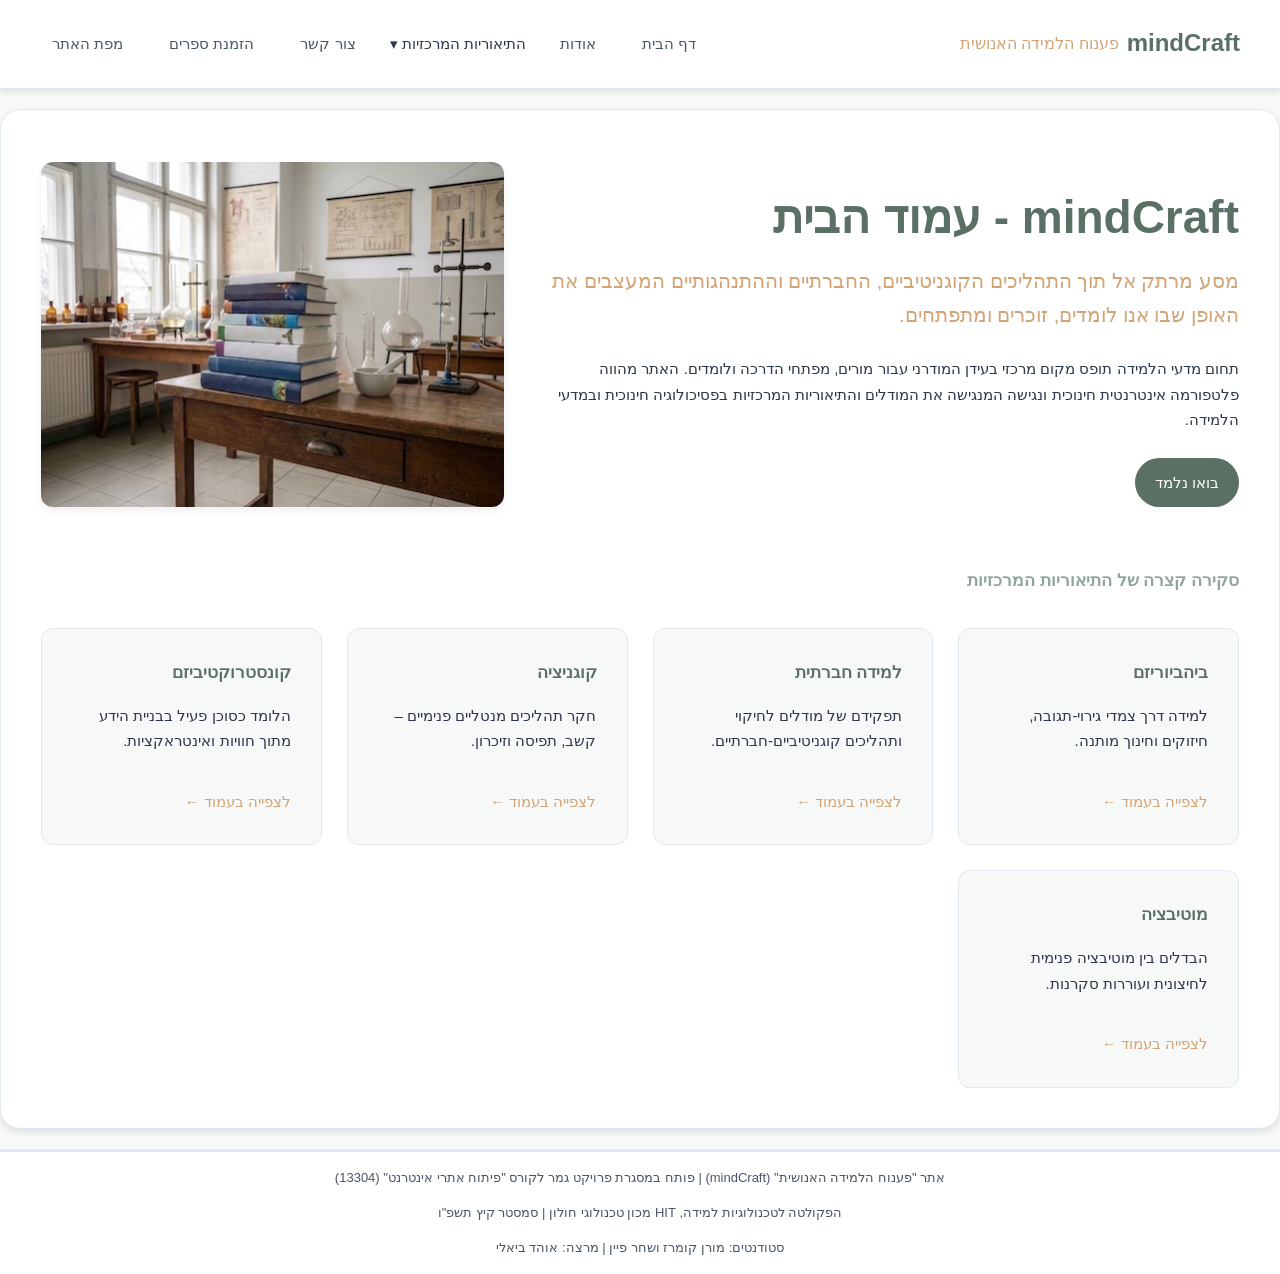
<file: index.html>
﻿<!doctype html>
<html lang="">
<head>
    <meta charset="utf-8" />
    <title> mindCraft  - דף הבית</title>
    <link rel="icon" type="image/jpeg" href="logo.jpeg">
    <meta name="description" content="אתר המנגיש תיאוריות פסיכולוגיות בדגש על תהליכי למידה" />
    <meta name="keywords" content="פסיכולוגיה, למידה, הפסיכולוגיה של הלמידה" />
    <meta name="author" content="מורן קומרז ושחר פיין" />
    <meta name="viewport" content="width=device-width, initial-scale=1.0, user-scalable=yes">
    <!-- CSS -->
    <!--<link href="styles/reset.css" rel="stylesheet" />-->
    <link href="myStyle.css" rel="stylesheet" />

    <!-- Scripts -->
    <script src="JavaScript.js" type="text/javascript">  </script>
</head>

<body>
<header>
    <div class="nav-container">
        <a href="index.html" class="logo">mindCraft <span>פענוח הלמידה האנושית</span></a>
        <nav>
            <ul>
                <li><a href="index.html">דף הבית</a></li>
                <li><a href="about.html">אודות</a></li>
                <li class="dropdown">
                    התיאוריות המרכזיות ▾
                    <div class="dropdown-content">
                        <a href="behaviorism.html">ביהביוריזם</a>
                        <a href="social_learning.html">למידה חברתית</a>
                        <a href="cognition.html">קוגניציה</a>
                        <a href="constructivism.html">קונסטרוקטיביזם</a>
                        <a href="motivation.html">מוטיבציה</a>
                    </div>
                </li>
                <li><a href="contactUs.html">צור קשר</a></li>
                <li><a href="reservation.html">הזמנת ספרים</a></li>
                <li><a href="siteMap.html">מפת האתר</a></li>
            </ul>
        </nav>
    </div>
</header>

    <section>
    
        <div class="hero">
            <div class="hero-content">
                <h1 id="title">mindCraft - עמוד הבית</h1>
                <h2>מסע מרתק אל תוך התהליכים הקוגניטיביים, החברתיים וההתנהגותיים המעצבים את האופן שבו אנו לומדים, זוכרים ומתפתחים.</h2>
                <p>תחום מדעי הלמידה תופס מקום מרכזי בעידן המודרני עבור מורים, מפתחי הדרכה ולומדים. האתר מהווה פלטפורמה אינטרנטית חינוכית ונגישה המנגישה את המודלים והתיאוריות המרכזיות בפסיכולוגיה חינוכית ובמדעי הלמידה.</p>
                <a href="behaviorism.html" class="btn">בואו נלמד</a>
            </div>
            <div class="hero-image">
                <img src="index.jpeg"  alt="סביבת למידה אקדמית ואווירה שקטה" title="סביבת למידה אקדמית ואווירה שקטה">
            </div>
        </div>

        <div>
            <h3>סקירה קצרה של התיאוריות המרכזיות</h3>
            <div class="cards-grid">
                <div class="card">
                    <div>
                        <h3>ביהביוריזם</h3>
                        <p>למידה דרך צמדי גירוי-תגובה, חיזוקים וחינוך מותנה.</p>
                    </div>
                    <a href="behaviorism.html">לצפייה בעמוד ←</a>
                </div>
                <div class="card">
                    <div>
                        <h3>למידה חברתית</h3>
                        <p>תפקידם של מודלים לחיקוי ותהליכים קוגניטיביים-חברתיים.</p>
                    </div>
                    <a href="social_learning.html">לצפייה בעמוד ←</a>
                </div>
                <div class="card">
                    <div>
                        <h3>קוגניציה</h3>
                        <p>חקר תהליכים מנטליים פנימיים – קשב, תפיסה וזיכרון.</p>
                    </div>
                    <a href="cognition.html">לצפייה בעמוד ←</a>
                </div>
                <div class="card">
                    <div>
                        <h3>קונסטרוקטיביזם</h3>
                        <p>הלומד כסוכן פעיל בבניית הידע מתוך חוויות ואינטראקציות.</p>
                    </div>
                    <a href="constructivism.html">לצפייה בעמוד ←</a>
                </div>
                <div class="card">
                    <div>
                        <h3>מוטיבציה</h3>
                        <p>הבדלים בין מוטיבציה פנימית לחיצונית ועוררות סקרנות.</p>
                    </div>
                    <a href="motivation.html">לצפייה בעמוד ←</a>
                </div>
            </div>
        </div>
    </section>

<footer>
    <p>אתר "פענוח הלמידה האנושית" (mindCraft) | פותח במסגרת פרויקט גמר לקורס "פיתוח אתרי אינטרנט" (13304)</p>
    <p>הפקולטה לטכנולוגיות למידה, HIT מכון טכנולוגי חולון | סמסטר קיץ תשפ"ו</p>
    <p>סטודנטים: מורן קומרז ושחר פיין | מרצה: אוהד ביאלי</p>
</footer>
</body>
</html>
</file>
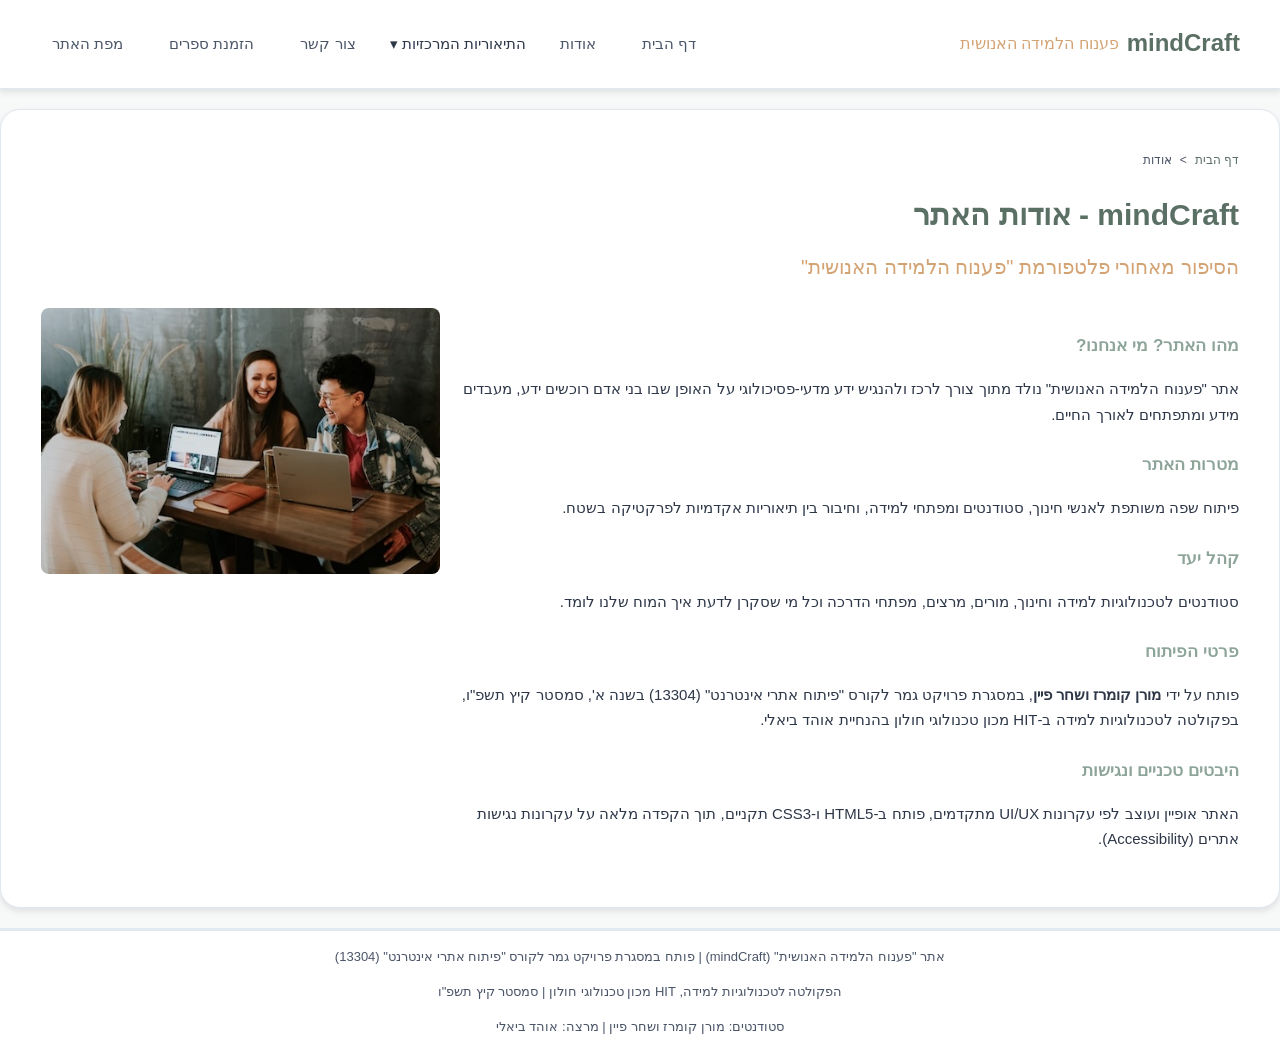
<file: about.html>
﻿<!doctype html>
<html lang="">
<head>
    <meta charset="utf-8" />
    <title>אודות - mindCraft</title>
    <link rel="icon" type="image/jpeg" href="logo.jpeg">
    <meta name="description" content="מאחורי הקלעים של אתר mindCruft" />
    <meta name="keywords" content="אודות, המחברים,מטרות האתר, קהל יעד " />
    <meta name="author" content="מורן קומרז ושחר פיין" />
    <meta name="viewport" content="width=device-width, initial-scale=1.0, user-scalable=yes">
    <!-- CSS -->
    <!--<link href="styles/reset.css" rel="stylesheet" />-->
    <link href="myStyle.css" rel="stylesheet" />

    <!-- Scripts -->
    <script src="JavaScript.js" type="text/javascript">  </script>
</head>

<body>
<header>
    <div class="nav-container">
        <a href="index.html" class="logo">mindCraft <span>פענוח הלמידה האנושית</span></a>
        <nav>
            <ul>
                <li><a href="index.html">דף הבית</a></li>
                <li><a href="about.html">אודות</a></li>
                <li class="dropdown">
                    התיאוריות המרכזיות ▾
                    <div class="dropdown-content">
                        <a href="behaviorism.html">ביהביוריזם</a>
                        <a href="social_learning.html">למידה חברתית</a>
                        <a href="cognition.html">קוגניציה</a>
                        <a href="constructivism.html">קונסטרוקטיביזם</a>
                        <a href="motivation.html">מוטיבציה</a>
                    </div>
                </li>
                <li><a href="contactUs.html">צור קשר</a></li>
                <li><a href="reservation.html">הזמנת ספרים</a></li>
                <li><a href="siteMap.html">מפת האתר</a></li>
            </ul>
        </nav>
    </div>
</header>


        <section>
            <div class="breadcrumbs">
                <a href="index.html">דף הבית</a> &gt; <span>אודות</span>
            </div>
            <h1>mindCraft - אודות האתר</h1>
            <h2>הסיפור מאחורי פלטפורמת "פענוח הלמידה האנושית"</h2>

            <div class="content">
                <div>
                    <h3>מהו האתר? מי אנחנו?</h3>
                    <p>אתר "פענוח הלמידה האנושית" נולד מתוך צורך לרכז ולהנגיש ידע מדעי-פסיכולוגי על האופן שבו בני אדם רוכשים ידע, מעבדים מידע ומתפתחים לאורך החיים.</p>

                    <h3>מטרות האתר</h3>
                    <p>פיתוח שפה משותפת לאנשי חינוך, סטודנטים ומפתחי למידה, וחיבור בין תיאוריות אקדמיות לפרקטיקה בשטח.</p>

                    <h3>קהל יעד</h3>
                    <p>סטודנטים לטכנולוגיות למידה וחינוך, מורים, מרצים, מפתחי הדרכה וכל מי שסקרן לדעת איך המוח שלנו לומד.</p>

                    <h3>פרטי הפיתוח</h3>
                    <p>פותח על ידי <strong>מורן קומרז ושחר פיין</strong>, במסגרת פרויקט גמר לקורס "פיתוח אתרי אינטרנט" (13304) בשנה א', סמסטר קיץ תשפ"ו, בפקולטה לטכנולוגיות למידה ב-HIT מכון טכנולוגי חולון בהנחיית אוהד ביאלי.</p>

                    <h3>היבטים טכניים ונגישות</h3>
                    <p>האתר אופיין ועוצב לפי עקרונות UI/UX מתקדמים, פותח ב-HTML5 ו-CSS3 תקניים, תוך הקפדה מלאה על עקרונות נגישות אתרים (Accessibility).</p>
                </div>
                <div>
                    <img src="conectUs.jpeg" alt="שלושה אנשים יושבים עם מחשבים ומדברים" title="שלושה אנשים יושבים עם מחשבים ומדברים">
                </div>
            </div>
        </section>

        <footer>
            <p>אתר "פענוח הלמידה האנושית" (mindCraft) | פותח במסגרת פרויקט גמר לקורס "פיתוח אתרי אינטרנט" (13304)</p>
            <p>הפקולטה לטכנולוגיות למידה, HIT מכון טכנולוגי חולון | סמסטר קיץ תשפ"ו</p>
            <p>סטודנטים: מורן קומרז ושחר פיין | מרצה: אוהד ביאלי</p>
        </footer>
</body>
</html>
</file>
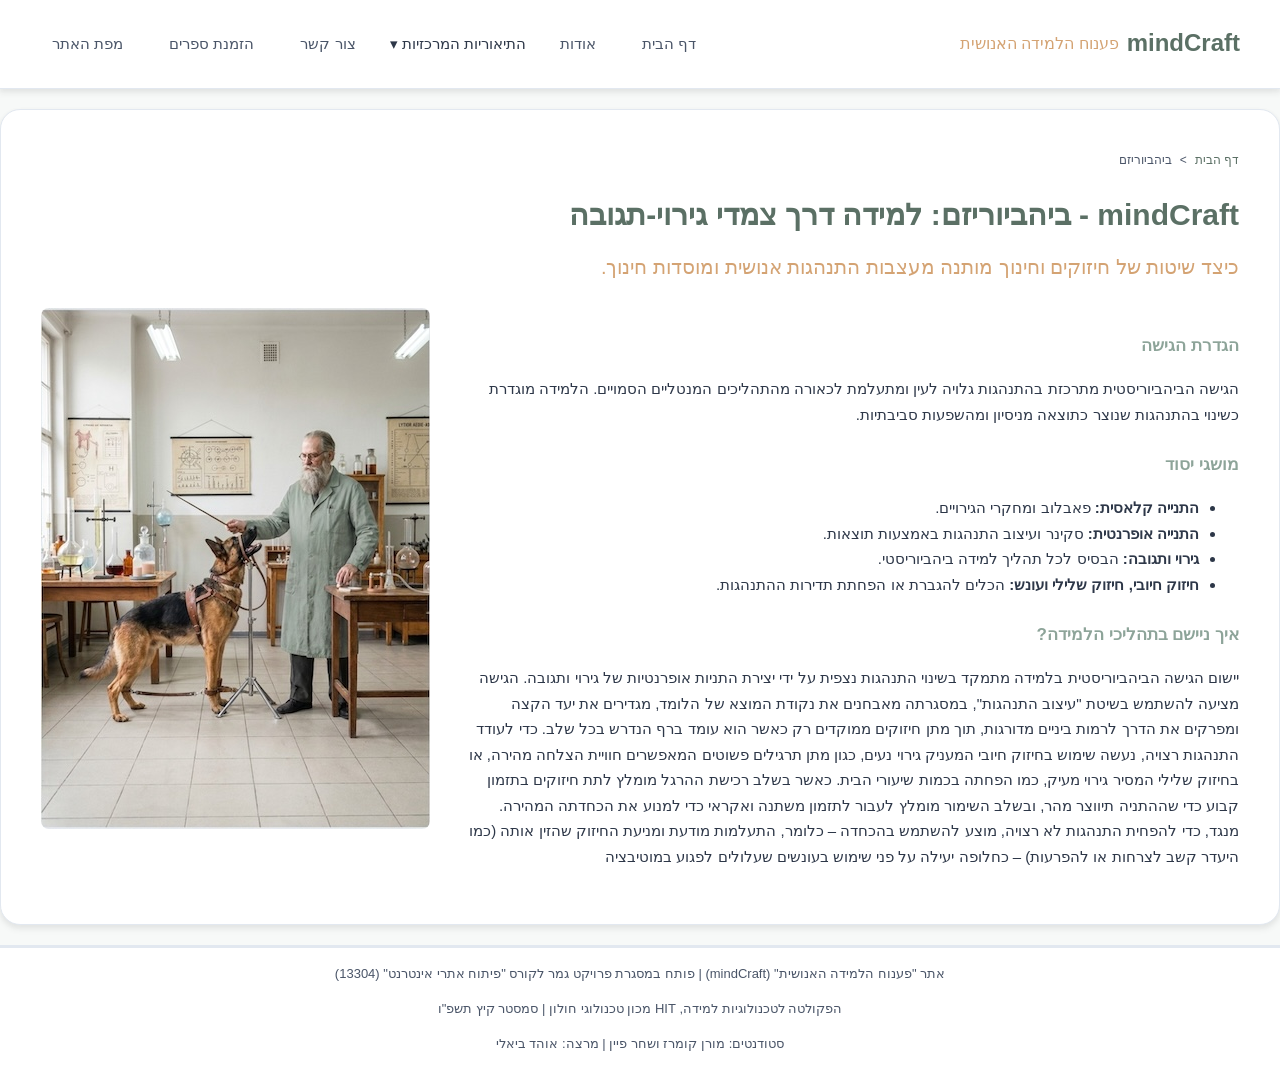
<file: behaviorism.html>
﻿<!doctype html>
<html lang="">
<head>
    <meta charset="utf-8" />
    <title>ביהביוריזם - mindCraft</title>
    <link rel="icon" type="image/jpeg" href="logo.jpeg">
    <meta name="description" content="כיצד שיטות של חיזוקים וחינוך מותנה מעצבות התנהגות אנושית ומוסדות חינוך" />
    <meta name="keywords" content="ביהביוריזם, פבלוב, התניה קלאסית, התניה אופרנטית " />
    <meta name="author" content="שחר פיין ומורן קומרז" />
    <meta name="viewport" content="width=device-width, initial-scale=1.0, user-scalable=yes">
    <!-- CSS -->
    <!--<link href="styles/reset.css" rel="stylesheet" />-->
    <link href="myStyle.css" rel="stylesheet" />

    <!-- Scripts -->
    <script src="JavaScript.js" type="text/javascript">  </script>
</head>
<body>

<header>
    <div class="nav-container">
        <a href="index.html" class="logo">mindCraft <span>פענוח הלמידה האנושית</span></a>
        <nav>
            <ul>
                <li><a href="index.html">דף הבית</a></li>
                <li><a href="about.html">אודות</a></li>
                <li class="dropdown">
                    התיאוריות המרכזיות ▾
                    <div class="dropdown-content">
                        <a href="behaviorism.html">ביהביוריזם</a>
                        <a href="social_learning.html">למידה חברתית</a>
                        <a href="cognition.html">קוגניציה</a>
                        <a href="constructivism.html">קונסטרוקטיביזם</a>
                        <a href="motivation.html">מוטיבציה</a>
                    </div>
                </li>
                <li><a href="contactUs.html">צור קשר</a></li>
                <li><a href="reservation.html">הזמנת ספרים</a></li>
                <li><a href="siteMap.html">מפת האתר</a></li>
            </ul>
        </nav>
    </div>
</header>

    <section>
            <div class="breadcrumbs">
                <a href="index.html">דף הבית</a> &gt; <span>ביהביוריזם</span>
            </div>
            <h1>mindCraft - ביהביוריזם: למידה דרך צמדי גירוי-תגובה</h1>
            <h2>כיצד שיטות של חיזוקים וחינוך מותנה מעצבות התנהגות אנושית ומוסדות חינוך.</h2>

            <div class="content-grid">
                <div>
                    <h3>הגדרת הגישה</h3>
                    <p>הגישה הביהביוריסטית מתרכזת בהתנהגות גלויה לעין ומתעלמת לכאורה מהתהליכים המנטליים הסמויים. הלמידה מוגדרת כשינוי בהתנהגות שנוצר כתוצאה מניסיון ומהשפעות סביבתיות.</p>

                    <h3>מושגי יסוד</h3>
                    <ul class="styled-list">
                        <li><strong>התנייה קלאסית:</strong> פאבלוב ומחקרי הגירויים.</li>
                        <li><strong>התנייה אופרנטית:</strong> סקינר ועיצוב התנהגות באמצעות תוצאות.</li>
                        <li><strong>גירוי ותגובה:</strong> הבסיס לכל תהליך למידה ביהביוריסטי.</li>
                        <li><strong>חיזוק חיובי, חיזוק שלילי ועונש:</strong> הכלים להגברת או הפחתת תדירות ההתנהגות.</li>
                    </ul>

                    <h3>איך ניישם בתהליכי הלמידה?</h3>
                    <p>יישום הגישה הביהביוריסטית בלמידה מתמקד בשינוי התנהגות נצפית על ידי יצירת התניות אופרנטיות של גירוי ותגובה. הגישה מציעה להשתמש בשיטת "עיצוב התנהגות", במסגרתה מאבחנים את נקודת המוצא של הלומד, מגדירים את יעד הקצה ומפרקים את הדרך לרמות ביניים מדורגות, תוך מתן חיזוקים ממוקדים רק כאשר הוא עומד ברף הנדרש בכל שלב. כדי לעודד התנהגות רצויה, נעשה שימוש בחיזוק חיובי המעניק גירוי נעים, כגון מתן תרגילים פשוטים המאפשרים חוויית הצלחה מהירה, או בחיזוק שלילי המסיר גירוי מעיק, כמו הפחתה בכמות שיעורי הבית. כאשר בשלב רכישת ההרגל מומלץ לתת חיזוקים בתזמון קבוע כדי שההתניה תיווצר מהר, ובשלב השימור מומלץ לעבור לתזמון משתנה ואקראי כדי למנוע את הכחדתה המהירה. מנגד, כדי להפחית התנהגות לא רצויה, מוצע להשתמש בהכחדה – כלומר, התעלמות מודעת ומניעת החיזוק שהזין אותה (כמו היעדר קשב לצרחות או להפרעות) – כחלופה יעילה על פני שימוש בעונשים שעלולים לפגוע במוטיבציה</p>
                </div>
                <div>
                    <img src="behevyorisem.jpeg" alt="אווירת למידה וריכוז" title="אווירת למידה וריכוז"/>
                </div>
            </div>
        </section>


<footer>
    <p>אתר "פענוח הלמידה האנושית" (mindCraft) | פותח במסגרת פרויקט גמר לקורס "פיתוח אתרי אינטרנט" (13304)</p>
    <p>הפקולטה לטכנולוגיות למידה, HIT מכון טכנולוגי חולון | סמסטר קיץ תשפ"ו</p>
    <p>סטודנטים: מורן קומרז ושחר פיין | מרצה: אוהד ביאלי</p>
</footer>
</body>
</html>
</file>
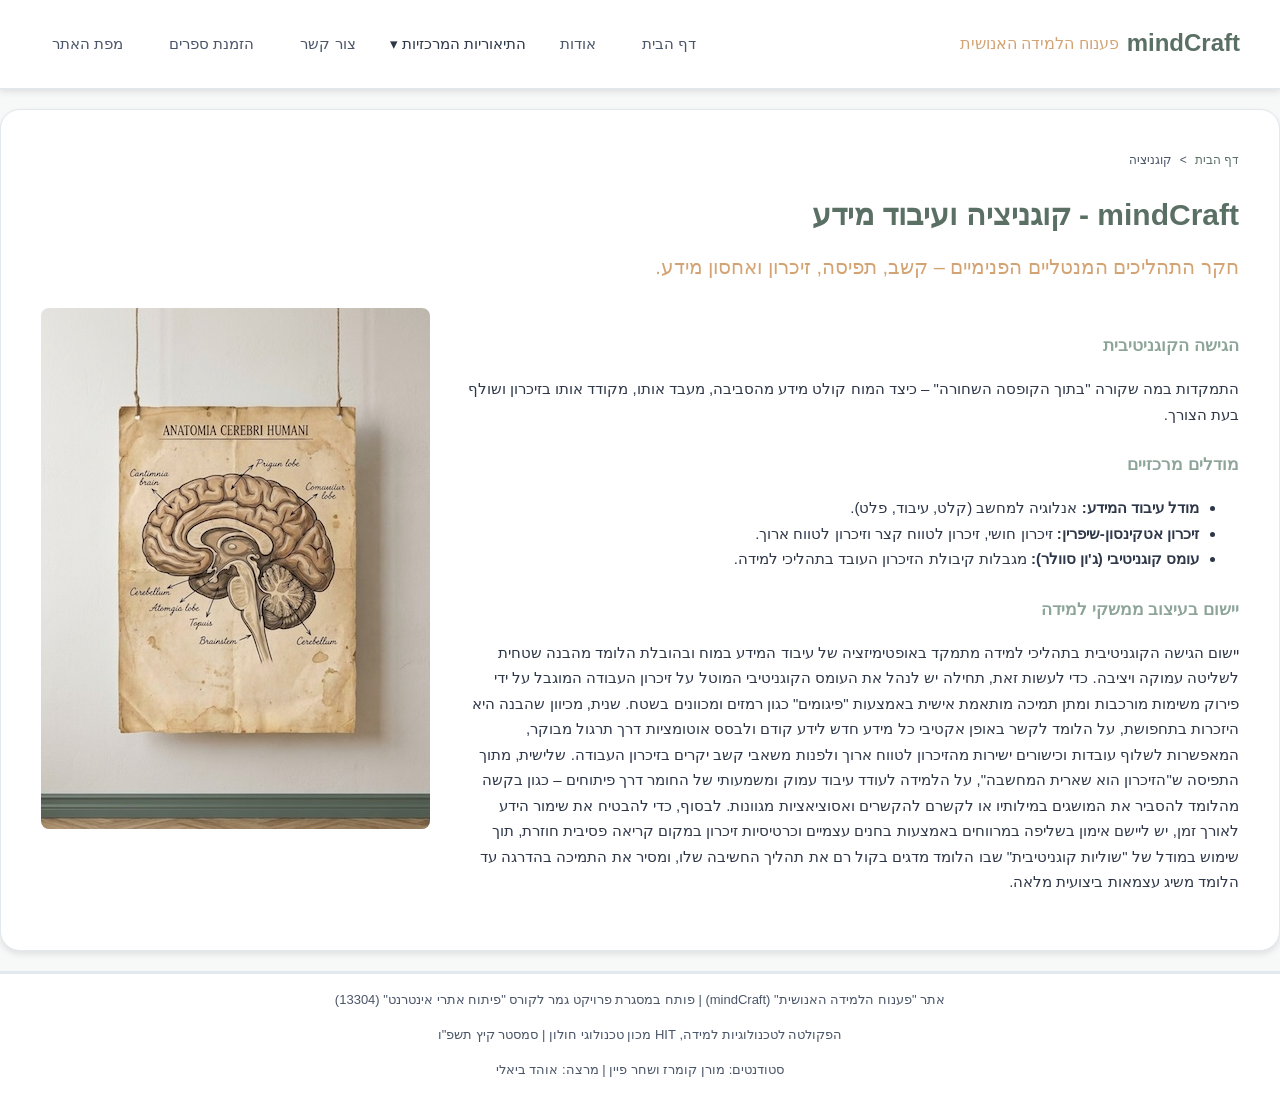
<file: cognition.html>
﻿<!doctype html>
<html lang="">
<head>
    <meta charset="utf-8" />
    <title>קוגניציה - mindCraft</title>
    <link rel="icon" type="image/jpeg" href="logo.jpeg">
    <meta name="description" content="חקר התהליכים המנטליים הפנימיים – קשב, תפיסה, זיכרון ואחסון מידע" />
    <meta name="keywords" content="קוגניציה, זיכרון, קידוד, שליפה" />
    <meta name="author" content=" מורן קומרז ושחר פיין" />
    <meta name="viewport" content="width=device-width, initial-scale=1.0, user-scalable=yes">
    <!-- CSS -->
    <!--<link href="styles/reset.css" rel="stylesheet" />-->
    <link href="myStyle.css" rel="stylesheet" />

    <!-- Scripts -->
    <script src="JavaScript.js" type="text/javascript">  </script>
</head>
<body>

<header>
    <div class="nav-container">
        <a href="index.html" class="logo">mindCraft <span>פענוח הלמידה האנושית</span></a>
        <nav>
            <ul>
                <li><a href="index.html">דף הבית</a></li>
                <li><a href="about.html">אודות</a></li>
                <li class="dropdown">
                    התיאוריות המרכזיות ▾
                    <div class="dropdown-content">
                        <a href="behaviorism.html">ביהביוריזם</a>
                        <a href="social_learning.html">למידה חברתית</a>
                        <a href="cognition.html">קוגניציה</a>
                        <a href="constructivism.html">קונסטרוקטיביזם</a>
                        <a href="motivation.html">מוטיבציה</a>
                    </div>
                </li>
                <li><a href="contactUs.html">צור קשר</a></li>
                <li><a href="reservation.html">הזמנת ספרים</a></li>
                <li><a href="siteMap.html">מפת האתר</a></li>
            </ul>
        </nav>
    </div>
</header>

    <section>
        <div class="breadcrumbs">
            <a href="index.html">דף הבית</a> &gt; <span>קוגניציה</span>
        </div>
        <h1>mindCraft - קוגניציה ועיבוד מידע</h1>
        <h2>חקר התהליכים המנטליים הפנימיים – קשב, תפיסה, זיכרון ואחסון מידע.</h2>

        <div class="content-grid">
            <div>
                <h3>הגישה הקוגניטיבית</h3>
                <p>התמקדות במה שקורה "בתוך הקופסה השחורה" – כיצד המוח קולט מידע מהסביבה, מעבד אותו, מקודד אותו בזיכרון ושולף בעת הצורך.</p>

                <h3>מודלים מרכזיים</h3>
                <ul class="styled-list">
                    <li><strong>מודל עיבוד המידע:</strong> אנלוגיה למחשב (קלט, עיבוד, פלט).</li>
                    <li><strong>זיכרון אטקינסון-שיפרין:</strong> זיכרון חושי, זיכרון לטווח קצר וזיכרון לטווח ארוך.</li>
                    <li><strong>עומס קוגניטיבי (ג'ון סוולר):</strong> מגבלות קיבולת הזיכרון העובד בתהליכי למידה.</li>
                </ul>

                <h3>יישום בעיצוב ממשקי למידה</h3>
                <p>יישום הגישה הקוגניטיבית בתהליכי למידה מתמקד באופטימיזציה של עיבוד המידע במוח ובהובלת הלומד מהבנה שטחית לשליטה עמוקה ויציבה. כדי לעשות זאת, תחילה יש לנהל את העומס הקוגניטיבי המוטל על זיכרון העבודה המוגבל על ידי פירוק משימות מורכבות ומתן תמיכה מותאמת אישית באמצעות "פיגומים" כגון רמזים ומכוונים בשטח. שנית, מכיוון שהבנה היא היזכרות בתחפושת, על הלומד לקשר באופן אקטיבי כל מידע חדש לידע קודם ולבסס אוטומציות דרך תרגול מבוקר, המאפשרות לשלוף עובדות וכישורים ישירות מהזיכרון לטווח ארוך ולפנות משאבי קשב יקרים בזיכרון העבודה. שלישית, מתוך התפיסה ש"הזיכרון הוא שארית המחשבה", על הלמידה לעודד עיבוד עמוק ומשמעותי של החומר דרך פיתוחים  – כגון בקשה מהלומד להסביר את המושגים במילותיו או לקשרם להקשרים ואסוציאציות מגוונות. לבסוף, כדי להבטיח את שימור הידע לאורך זמן, יש ליישם אימון בשליפה במרווחים באמצעות בחנים עצמיים וכרטיסיות זיכרון במקום קריאה פסיבית חוזרת, תוך שימוש במודל של "שוליות קוגניטיבית" שבו הלומד מדגים בקול רם את תהליך החשיבה שלו, ומסיר את התמיכה בהדרגה  עד הלומד משיג עצמאות ביצועית מלאה.</p>
            </div>
            <div>
                <img src="cognition.jpeg"  alt="תמונה של מוח" title="תמונה של מוח">
        </div>
        </div>
    </section>

<footer>
    <p>אתר "פענוח הלמידה האנושית" (mindCraft) | פותח במסגרת פרויקט גמר לקורס "פיתוח אתרי אינטרנט" (13304)</p>
    <p>הפקולטה לטכנולוגיות למידה, HIT מכון טכנולוגי חולון | סמסטר קיץ תשפ"ו</p>
    <p>סטודנטים: מורן קומרז ושחר פיין | מרצה: אוהד ביאלי</p>
</footer>
</body>

</html>
</file>
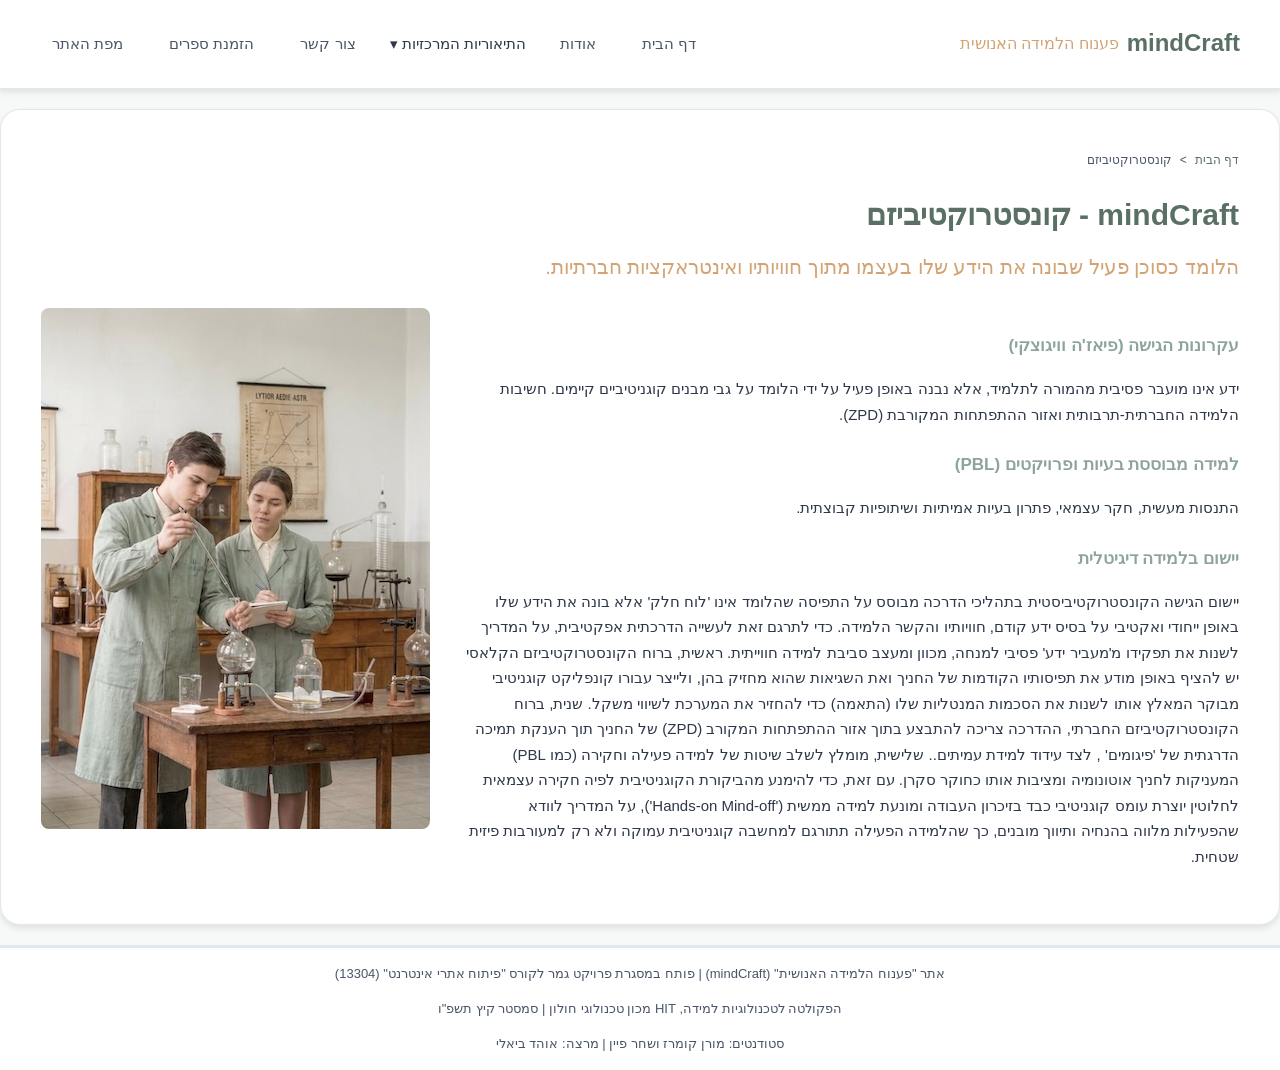
<file: constructivism.html>
﻿<!doctype html>
<html lang="">
<head>
    <meta charset="utf-8" />
    <title>קונסטרוקטיביזם - mindCraft</title>
    <link rel="icon" type="image/jpeg" href="logo.jpeg">
    <meta name="description" content="הלומד כסוכן פעיל שבונה את הידע שלו בעצמו מתוך חוויותיו ואינטראקציות חברתיות" />
    <meta name="keywords" content="לוח חלק, ידע קודם, קונסטרוקטיביזם" />
    <meta name="author" content="מורן קומרז ושחר פיין" />
    <meta name="viewport" content="width=device-width, initial-scale=1.0, user-scalable=yes">
    <!-- CSS -->
    <!--<link href="styles/reset.css" rel="stylesheet" />-->
    <link href="myStyle.css" rel="stylesheet" />

    <!-- Scripts -->
    <script src="JavaScript.js" type="text/javascript">  </script>
</head>

<body>
<header>
    <div class="nav-container">
        <a href="index.html" class="logo">mindCraft <span>פענוח הלמידה האנושית</span></a>
        <nav>
            <ul>
                <li><a href="index.html">דף הבית</a></li>
                <li><a href="about.html">אודות</a></li>
                <li class="dropdown">
                    התיאוריות המרכזיות ▾
                    <div class="dropdown-content">
                        <a href="behaviorism.html">ביהביוריזם</a>
                        <a href="social_learning.html">למידה חברתית</a>
                        <a href="cognition.html">קוגניציה</a>
                        <a href="constructivism.html">קונסטרוקטיביזם</a>
                        <a href="motivation.html">מוטיבציה</a>
                    </div>
                </li>
                <li><a href="contactUs.html">צור קשר</a></li>
                <li><a href="reservation.html">הזמנת ספרים</a></li>
                <li><a href="siteMap.html">מפת האתר</a></li>
            </ul>
        </nav>
    </div>
</header>

<section>
    <div class="breadcrumbs">
        <a href=index.html>דף הבית</a> &gt; <span>קונסטרוקטיביזם</span>
    </div>
    <h1>mindCraft - קונסטרוקטיביזם</h1>
    <h2>הלומד כסוכן פעיל שבונה את הידע שלו בעצמו מתוך חוויותיו ואינטראקציות חברתיות.</h2>

    <div class="content-grid">
        <div>
            <h3>עקרונות הגישה (פיאז'ה וויגוצקי)</h3>
            <p>ידע אינו מועבר פסיבית מהמורה לתלמיד, אלא נבנה באופן פעיל על ידי הלומד על גבי מבנים קוגניטיביים קיימים. חשיבות הלמידה החברתית-תרבותית ואזור ההתפתחות המקורבת (ZPD).</p>

            <h3>למידה מבוססת בעיות ופרויקטים (PBL)</h3>
            <p>התנסות מעשית, חקר עצמאי, פתרון בעיות אמיתיות ושיתופיות קבוצתית.</p>

            <h3>יישום בלמידה דיגיטלית</h3>
            <p>יישום הגישה הקונסטרוקטיביסטית בתהליכי הדרכה מבוסס על התפיסה שהלומד אינו 'לוח חלק' אלא בונה את הידע שלו באופן ייחודי ואקטיבי על בסיס ידע קודם, חוויותיו והקשר הלמידה. כדי לתרגם זאת לעשייה הדרכתית אפקטיבית, על המדריך לשנות את תפקידו מ'מעביר ידע' פסיבי למנחה, מכוון ומעצב סביבת למידה חווייתית. ראשית, ברוח הקונסטרוקטיביזם הקלאסי יש להציף באופן מודע את תפיסותיו הקודמות של החניך ואת השגיאות שהוא מחזיק בהן, ולייצר עבורו קונפליקט קוגניטיבי מבוקר המאלץ אותו לשנות את הסכמות המנטליות שלו (התאמה) כדי להחזיר את המערכת לשיווי משקל. שנית, ברוח הקונסטרוקטיביזם החברתי, ההדרכה צריכה להתבצע בתוך אזור ההתפתחות המקורב (ZPD) של החניך תוך הענקת תמיכה הדרגתית של 'פיגומים' , לצד עידוד למידת עמיתים.. שלישית, מומלץ לשלב שיטות של למידה פעילה וחקירה (כמו PBL) המעניקות לחניך אוטונומיה ומציבות אותו כחוקר סקרן. עם זאת, כדי להימנע מהביקורת הקוגניטיבית לפיה חקירה עצמאית לחלוטין יוצרת עומס קוגניטיבי כבד בזיכרון העבודה ומונעת למידה ממשית ('Hands-on Mind-off'), על המדריך לוודא שהפעילות מלווה בהנחיה ותיווך מובנים, כך שהלמידה הפעילה תתורגם למחשבה קוגניטיבית עמוקה ולא רק למעורבות פיזית שטחית.</p>
        </div>
        <div>
            <img src="xonstructivisem.jpeg" alt="שני מדענים עושים ניסוי" title="שני מדענים עושים ניסוי">
        </div>
    </div>
</section>

<footer>
    <p>אתר "פענוח הלמידה האנושית" (mindCraft) | פותח במסגרת פרויקט גמר לקורס "פיתוח אתרי אינטרנט" (13304)</p>
    <p>הפקולטה לטכנולוגיות למידה, HIT מכון טכנולוגי חולון | סמסטר קיץ תשפ"ו</p>
    <p>סטודנטים: מורן קומרז ושחר פיין | מרצה: אוהד ביאלי</p>
</footer>
</body>

</html>
</file>
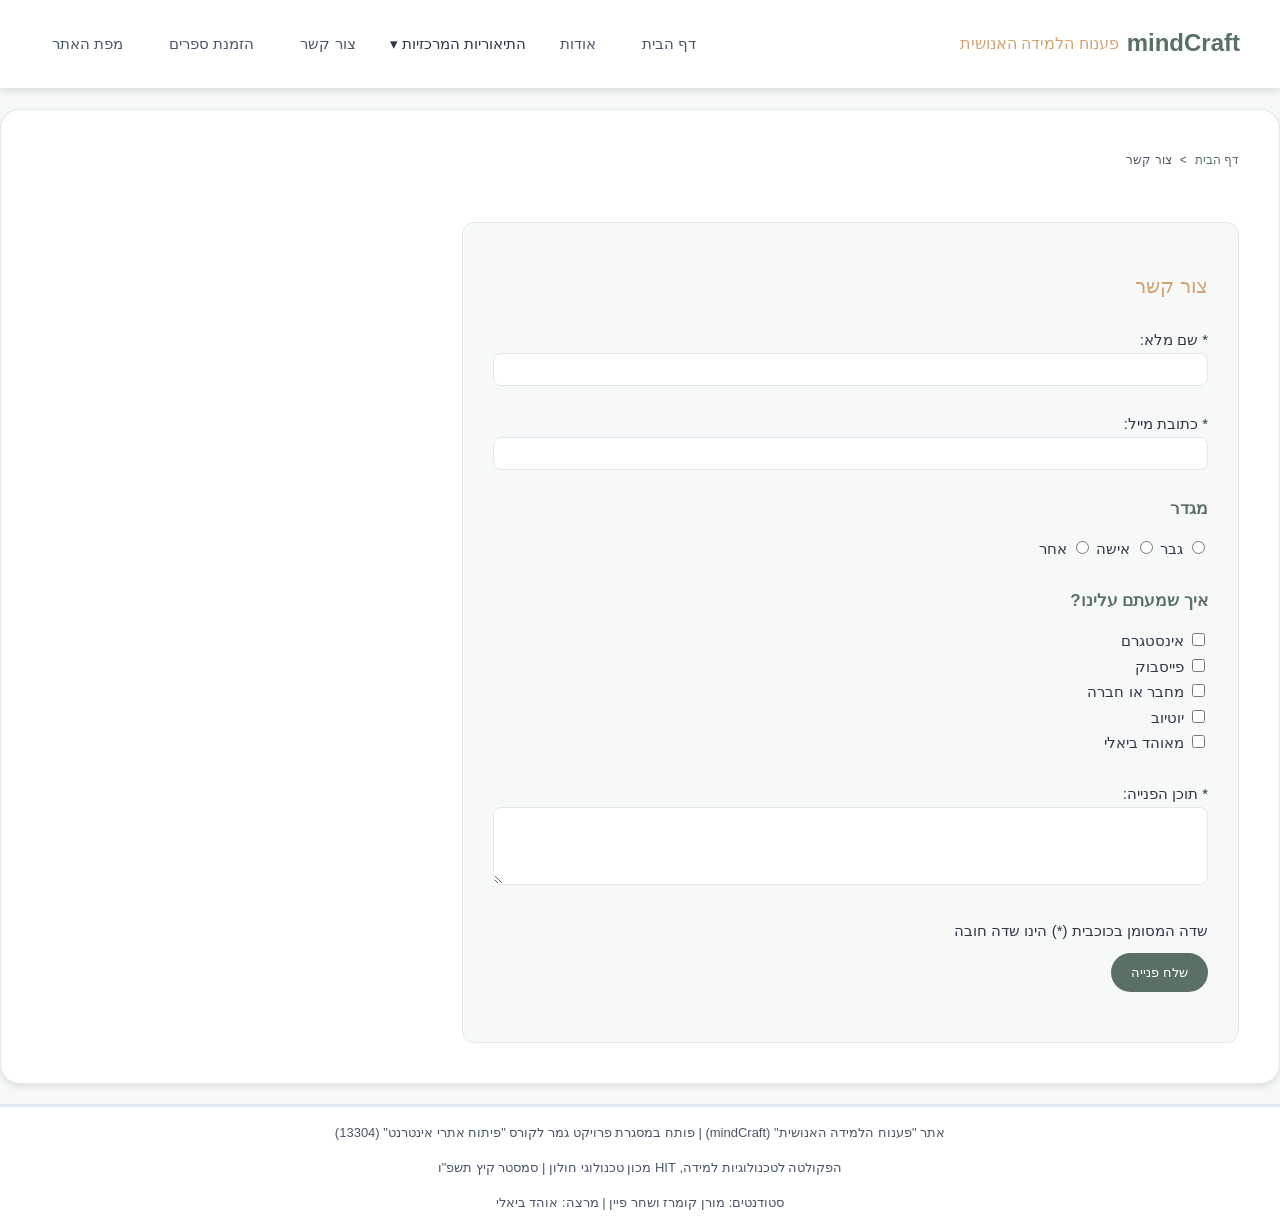
<file: contactUs.html>
﻿<!doctype html>
<html lang="">

<head>
    <meta charset="utf-8" />
    <title>צור קשר - mindCraft</title>
    <link rel="icon" type="image/jpeg" href="logo.jpeg">
    <meta name="description" content="צור קשר עם מחברי האתר" />
    <meta name="keywords" content="צור קשר, השאר פנייה" />
    <meta name="author" content="מורן קומרז ושחר פיין" />
    <meta name="viewport" content="width=device-width, initial-scale=1.0, user-scalable=yes">
    <!-- CSS -->
    <!--<link href="styles/reset.css" rel="stylesheet" />-->
    <link href="myStyle.css" rel="stylesheet" />

    <!-- Scripts -->
    <script src="JavaScript.js" type="text/javascript">  </script>
</head>

<body>
<header>
    <div class="nav-container">
        <a href="index.html" class="logo">mindCraft <span>פענוח הלמידה האנושית</span></a>
        <nav>
            <ul>
                <li><a href="index.html">דף הבית</a></li>
                <li><a href="about.html">אודות</a></li>
                <li class="dropdown">
                    התיאוריות המרכזיות ▾
                    <div class="dropdown-content">
                        <a href="behaviorism.html">ביהביוריזם</a>
                        <a href="social_learning.html">למידה חברתית</a>
                        <a href="cognition.html">קוגניציה</a>
                        <a href="constructivism.html">קונסטרוקטיביזם</a>
                        <a href="motivation.html">מוטיבציה</a>
                    </div>
                </li>
                <li><a href="contactUs.html">צור קשר</a></li>
                <li><a href="reservation.html">הזמנת ספרים</a></li>
                <li><a href="siteMap.html">מפת האתר</a></li>
            </ul>
        </nav>
    </div>
</header>

<section class="content-grid">
    <div class="breadcrumbs">
        <a href="index.html">דף הבית </a> &gt; <span>צור קשר</span>
    </div> <br>
    
    <div class="card">
        <h2>צור קשר</h2>
        <form id="contactForm">

            <label for="fullName">* שם מלא:</label><br>
            <input type="text" id="fullName" class="form-input" required><br><br>

            <label for="email">* כתובת מייל:</label><br>
            <input type="email" id="email" class="form-input" required placeholder=" "><br><br>

            <h3>מגדר</h3>
            <input type="radio" id="man" name="role" value="סטודנט">
            <label for="man">גבר</label>
            <input type="radio" id="woman" name="role" value="מרצה">
            <label for="woman">אישה</label>
            <input type="radio" id="other" name="role" value="מרצה">
            <label for="other">אחר</label><br><br>

            <h3>איך שמעתם עלינו?</h3>
            <input type="checkbox" id="instagram" value="ביהביוריזם">
            <label for="instagram">אינסטגרם</label><br>

            <input type="checkbox" id="facebook" value="למידה חברתית">
            <label for="facebook">פייסבוק</label><br>

            <input type="checkbox" id="friend" value="קוגניציה">
            <label for="friend">מחבר או חברה</label><br>

            <input type="checkbox" id="youtube" value="קונסטרוקטיביזם">
            <label for="youtube">יוטיוב</label><br>

            <input type="checkbox" id="OhadBiali" value="מוטיבציה">
            <label for="OhadBiali">מאוהד ביאלי</label><br><br>

            
            <label for="message">* תוכן הפנייה:</label><br>
            <textarea id="message" rows="4" class="form-input" required></textarea><br><br>
            <span>שדה המסומן בכוכבית (*) הינו שדה חובה</span><br>
            <button type="submit" id="submitBtn" class="btn">שלח פנייה</button>
        </form>
    </div>

</section>

<footer>
    <p>אתר "פענוח הלמידה האנושית" (mindCraft) | פותח במסגרת פרויקט גמר לקורס "פיתוח אתרי אינטרנט" (13304)</p>
    <p>הפקולטה לטכנולוגיות למידה, HIT מכון טכנולוגי חולון | סמסטר קיץ תשפ"ו</p>
    <p>סטודנטים: מורן קומרז ושחר פיין | מרצה: אוהד ביאלי</p>
</footer>
</body>

</html>
</file>
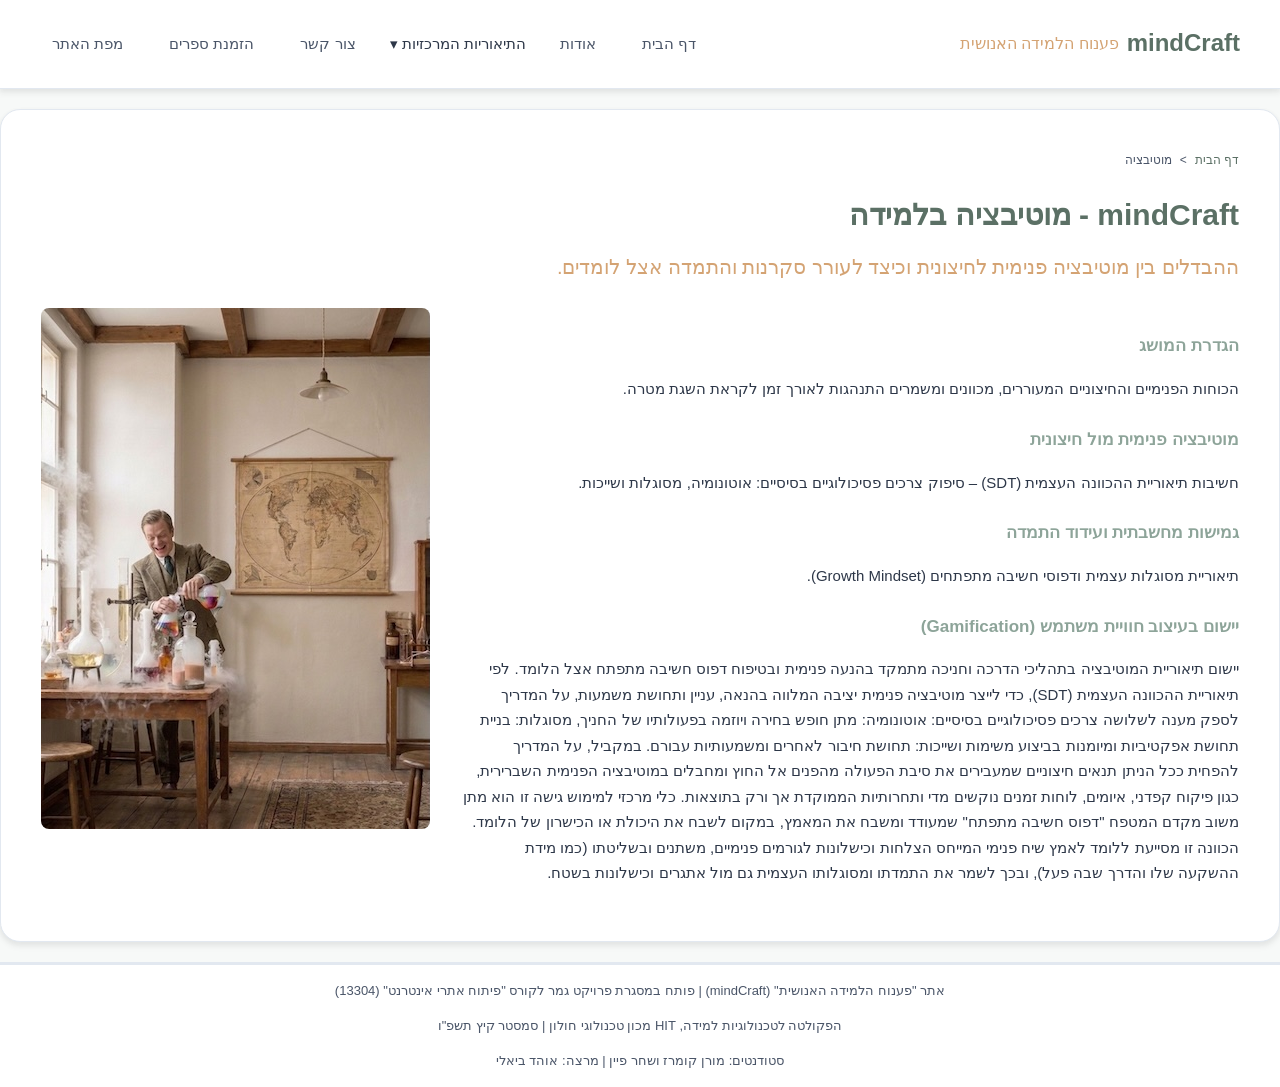
<file: motivation.html>
﻿<!doctype html>
<html lang="">
<head>
    <meta charset="utf-8" />
    <title>מוטיבציה - mindCraft</title>
    <link rel="icon" type="image/jpeg" href="logo.jpeg">
    <meta name="description" content="ההבדלים בין מוטיבציה פנימית לחיצונית וכיצד לעורר סקרנות והתמדה אצל לומדים" />
    <meta name="keywords" content="מוטיבציה פנימית, מוטיבציה חיצונית, אוטונומיה, שייכות, מסוגלות " />
    <meta name="author" content="מורן קומרז ושחר פיין" />
    <meta name="viewport" content="width=device-width, initial-scale=1.0, user-scalable=yes">
    <!-- CSS -->
    <!--<link href="styles/reset.css" rel="stylesheet" />-->
    <link href="myStyle.css" rel="stylesheet" />

    <!-- Scripts -->
    <script src="JavaScript.js" type="text/javascript">  </script>
</head>
<body>

<header>
    <div class="nav-container">
        <a href="index.html" class="logo">mindCraft <span>פענוח הלמידה האנושית</span></a>
        <nav>
            <ul>
                <li><a href="index.html">דף הבית</a></li>
                <li><a href="about.html">אודות</a></li>
                <li class="dropdown">
                    התיאוריות המרכזיות ▾
                    <div class="dropdown-content">
                        <a href="behaviorism.html">ביהביוריזם</a>
                        <a href="social_learning.html">למידה חברתית</a>
                        <a href="cognition.html">קוגניציה</a>
                        <a href="constructivism.html">קונסטרוקטיביזם</a>
                        <a href="motivation.html">מוטיבציה</a>
                    </div>
                </li>
                <li><a href="contactUs.html">צור קשר</a></li>
                <li><a href="reservation.html">הזמנת ספרים</a></li>
                <li><a href="siteMap.html">מפת האתר</a></li>
            </ul>
        </nav>
    </div>
</header>

<section>
    <div class="breadcrumbs">
        <a href="index.html">דף הבית</a> &gt; <span>מוטיבציה</span>
    </div>
    <h1>mindCraft - מוטיבציה בלמידה</h1>
    <h2>ההבדלים בין מוטיבציה פנימית לחיצונית וכיצד לעורר סקרנות והתמדה אצל לומדים.</h2>

    <div class="content-grid">
        <div>
            <h3>הגדרת המושג</h3>
            <p>הכוחות הפנימיים והחיצוניים המעוררים, מכוונים ומשמרים התנהגות לאורך זמן לקראת השגת מטרה.</p>

            <h3>מוטיבציה פנימית מול חיצונית</h3>
            <p>חשיבות תיאוריית ההכוונה העצמית (SDT) – סיפוק צרכים פסיכולוגיים בסיסיים: אוטונומיה, מסוגלות ושייכות.</p>

            <h3>גמישות מחשבתית ועידוד התמדה</h3>
            <p>תיאוריית מסוגלות עצמית ודפוסי חשיבה מתפתחים (Growth Mindset).</p>

            <h3>יישום בעיצוב חוויית משתמש (Gamification)</h3>
            <p>יישום תיאוריית המוטיבציה בתהליכי הדרכה וחניכה מתמקד בהנעה פנימית ובטיפוח דפוס חשיבה מתפתח אצל הלומד. לפי תיאוריית ההכוונה העצמית (SDT), כדי לייצר מוטיבציה פנימית יציבה המלווה בהנאה, עניין ותחושת משמעות, על המדריך לספק מענה לשלושה צרכים פסיכולוגיים בסיסיים: אוטונומיה: מתן חופש בחירה ויוזמה בפעולותיו של החניך, מסוגלות: בניית תחושת אפקטיביות ומיומנות בביצוע משימות ושייכות: תחושת חיבור לאחרים ומשמעותיות עבורם. במקביל, על המדריך להפחית ככל הניתן תנאים חיצוניים שמעבירים את סיבת הפעולה מהפנים אל החוץ ומחבלים במוטיבציה הפנימית השברירית, כגון פיקוח קפדני, איומים, לוחות זמנים נוקשים מדי ותחרותיות הממוקדת אך ורק בתוצאות. כלי מרכזי למימוש גישה זו הוא מתן משוב מקדם המטפח "דפוס חשיבה מתפתח" שמעודד ומשבח את המאמץ, במקום לשבח את היכולת או הכישרון של הלומד. הכוונה זו מסייעת ללומד לאמץ שיח פנימי המייחס הצלחות וכישלונות לגורמים פנימיים, משתנים ובשליטתו (כמו מידת ההשקעה שלו והדרך שבה פעל), ובכך לשמר את התמדתו ומסוגלותו העצמית גם מול אתגרים וכישלונות בשטח.</p>
        </div>
        <div> 
            <img src="motivations.jpeg"  alt="מדען ומאחוריו מפה" title="מדען ומאחוריו מפה">
        </div>
    </div>
</section>

<footer>
    <p>אתר "פענוח הלמידה האנושית" (mindCraft) | פותח במסגרת פרויקט גמר לקורס "פיתוח אתרי אינטרנט" (13304)</p>
    <p>הפקולטה לטכנולוגיות למידה, HIT מכון טכנולוגי חולון | סמסטר קיץ תשפ"ו</p>
    <p>סטודנטים: מורן קומרז ושחר פיין | מרצה: אוהד ביאלי</p>
</footer>
</body>

</html>
</file>
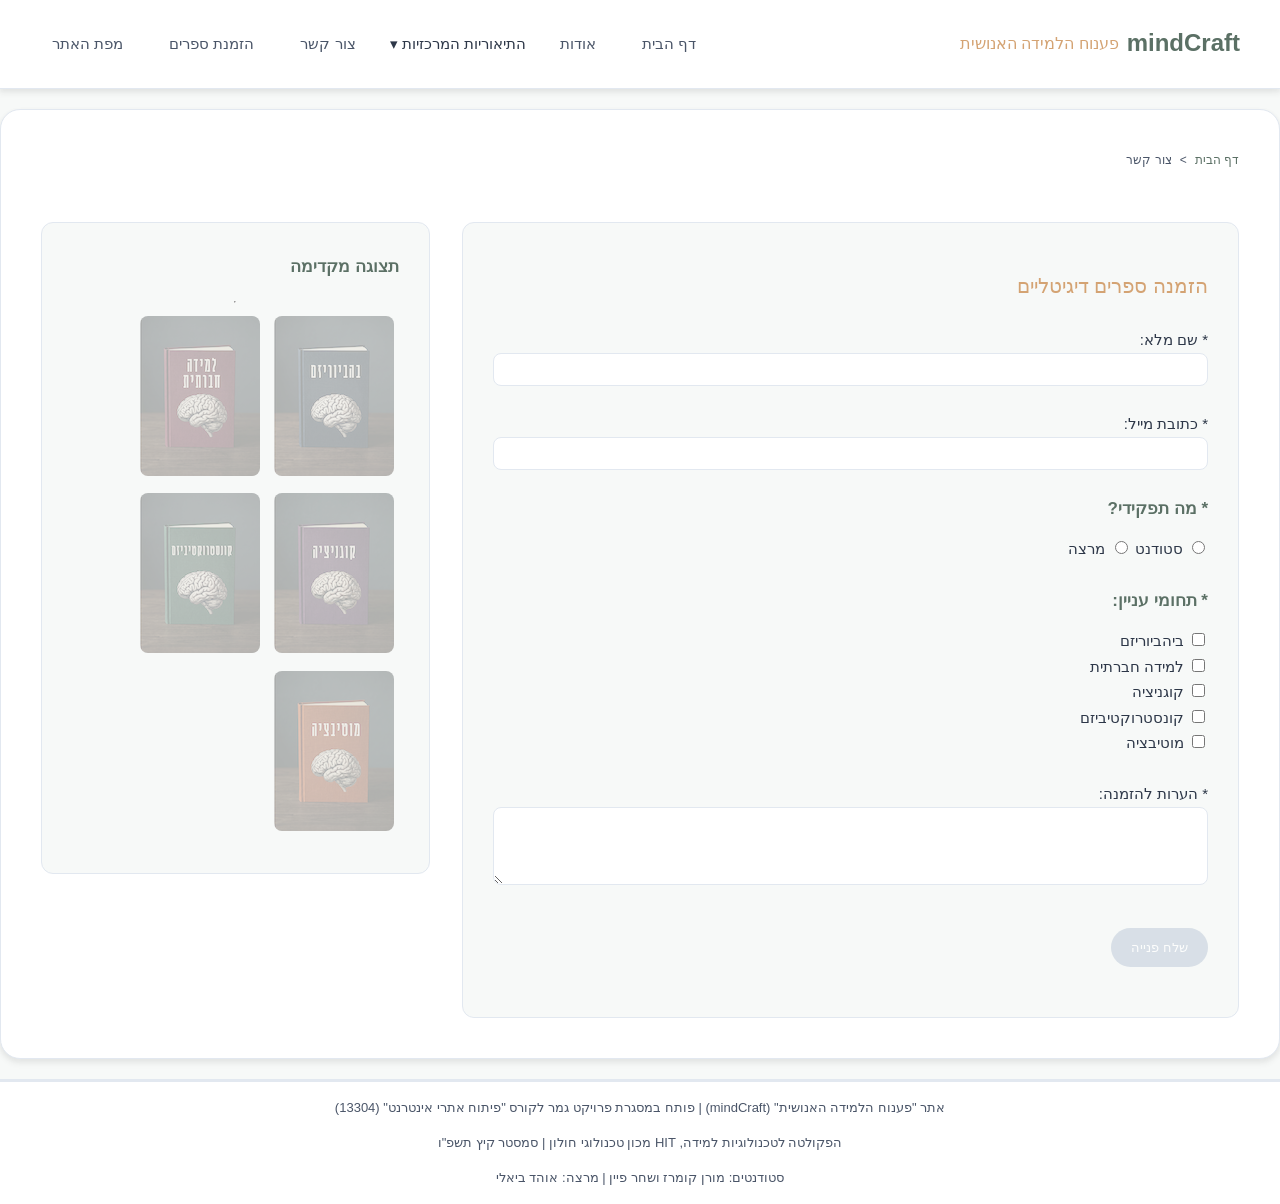
<file: reservation.html>
﻿<!doctype html>
<html lang="">

<head>
    <meta charset="utf-8" />
    <title>צור קשר - mindCraft</title>
    <link rel="icon" type="image/jpeg" href="logo.jpeg">
    <meta name="description" content="צור קשר עם מחברי האתר" />
    <meta name="keywords" content="צור קשר, השאר פנייה" />
    <meta name="author" content="מורן קומרז ושחר פיין" />
    <meta name="viewport" content="width=device-width, initial-scale=1.0, user-scalable=yes">
    <!-- CSS -->
    <!--<link href="styles/reset.css" rel="stylesheet" />-->
    <link href="myStyle.css" rel="stylesheet" />

    <!-- Scripts -->
    <script src="JavaScript.js" type="text/javascript">  </script>
</head>

<body>
<header>
    <div class="nav-container">
        <a href="index.html" class="logo">mindCraft <span>פענוח הלמידה האנושית</span></a>
        <nav>
            <ul>
                <li><a href="index.html">דף הבית</a></li>
                <li><a href="about.html">אודות</a></li>
                <li class="dropdown">
                    התיאוריות המרכזיות ▾
                    <div class="dropdown-content">
                        <a href="behaviorism.html">ביהביוריזם</a>
                        <a href="social_learning.html">למידה חברתית</a>
                        <a href="cognition.html">קוגניציה</a>
                        <a href="constructivism.html">קונסטרוקטיביזם</a>
                        <a href="motivation.html">מוטיבציה</a>
                    </div>
                </li>
                <li><a href="contactUs.html">צור קשר</a></li>
                <li><a href="reservation.html">הזמנת ספרים</a></li>
                <li><a href="siteMap.html">מפת האתר</a></li>
            </ul>
        </nav>
    </div>
</header>

<section class="content-grid">
    <div class="breadcrumbs">
        <a href="index.html">דף הבית </a> &gt; <span>צור קשר</span>
    </div> <br>

    <div class="card">
        <h2>הזמנה ספרים דיגיטליים</h2>
        <form id="contactForm">

            <label for="fullName">* שם מלא:</label><br>
            <input type="text" id="fullName" class="form-input" required oninput="checkForm()"><br><br>

            <label for="email">* כתובת מייל:</label><br>
            <input type="email" id="email" class="form-input" required placeholder=" " oninput="checkForm()"><br><br>

            <!-- כפתורי רדיו (onchange מפעיל את הפונקציה בעת בחירה) -->
            <h3>* מה תפקידי?</h3>
            <input type="radio" id="roleStudent" name="role" value="סטודנט" onchange="handleRadio()">
            <label for="roleStudent">סטודנט</label>
            <input type="radio" id="roleLecturer" name="role" value="מרצה" onchange="handleRadio()">
            <label for="roleLecturer">מרצה</label><br><br>

            <h3>* תחומי עניין:</h3>
            <input type="checkbox" id="topicBehaviorism" value="ביהביוריזם" onchange="handleCheckbox('topicBehaviorism', 'imgBehaviorism')">
            <label for="topicBehaviorism">ביהביוריזם</label><br>

            <input type="checkbox" id="topicSocial" value="למידה חברתית" onchange="handleCheckbox('topicSocial', 'imgSocial')">
            <label for="topicSocial">למידה חברתית</label><br>

            <input type="checkbox" id="topicCognition" value="קוגניציה" onchange="handleCheckbox('topicCognition', 'imgCognition')">
            <label for="topicCognition">קוגניציה</label><br>

            <input type="checkbox" id="topicConstructivism" value="קונסטרוקטיביזם" onchange="handleCheckbox('topicConstructivism', 'imgConstructivism')">
            <label for="topicConstructivism">קונסטרוקטיביזם</label><br>

            <input type="checkbox" id="topicMotivation" value="מוטיבציה" onchange="handleCheckbox('topicMotivation', 'imgMotivation')">
            <label for="topicMotivation">מוטיבציה</label><br><br>
            
            <label for="message">* הערות להזמנה:</label><br>
            <textarea id="message" rows="4" class="form-input" required oninput="checkForm()"></textarea><br><br>

            <button type="button" id="submitBtn" class="btn" disabled onclick="submitForm()">שלח פנייה</button>
        </form>
    </div>

    <div class="images-container card">
        <h3>תצוגה מקדימה</h3>
        <div id="roleImages">
            <img id="imgStudent" src="students.jpeg" height="1600" width="1194" alt="דמות של סטודנט" title="דמות של סטודנט" class="role-img hidden">
            <img id="imgLecturer" src="faculties.jpeg" alt="דמות של מרצה" title="דמות של מרצה" class="role-img hidden">
        </div>

        <hr>

        <div id="topicImages">
            <img id="imgBehaviorism" src="pic_beha.png" alt="סמל ביהביוריזם" class="topic-img">
            <img id="imgSocial" src="pic_learn.png" alt="סמל למידה חברתית" class="topic-img">
            <img id="imgCognition" src="pic_cogni.png" alt="סמל קוגניציה" class="topic-img">
            <img id="imgConstructivism" src="pic_const.png" alt="סמל קונסטרוקטיביזם" class="topic-img">
            <img id="imgMotivation" src="pic_motiv.png" alt="סמל מוטיבציה" class="topic-img">
        </div>
    </div>
</section>

<footer>
    <p>אתר "פענוח הלמידה האנושית" (mindCraft) | פותח במסגרת פרויקט גמר לקורס "פיתוח אתרי אינטרנט" (13304)</p>
    <p>הפקולטה לטכנולוגיות למידה, HIT מכון טכנולוגי חולון | סמסטר קיץ תשפ"ו</p>
    <p>סטודנטים: מורן קומרז ושחר פיין | מרצה: אוהד ביאלי</p>
</footer>
</body>

</html>
</file>
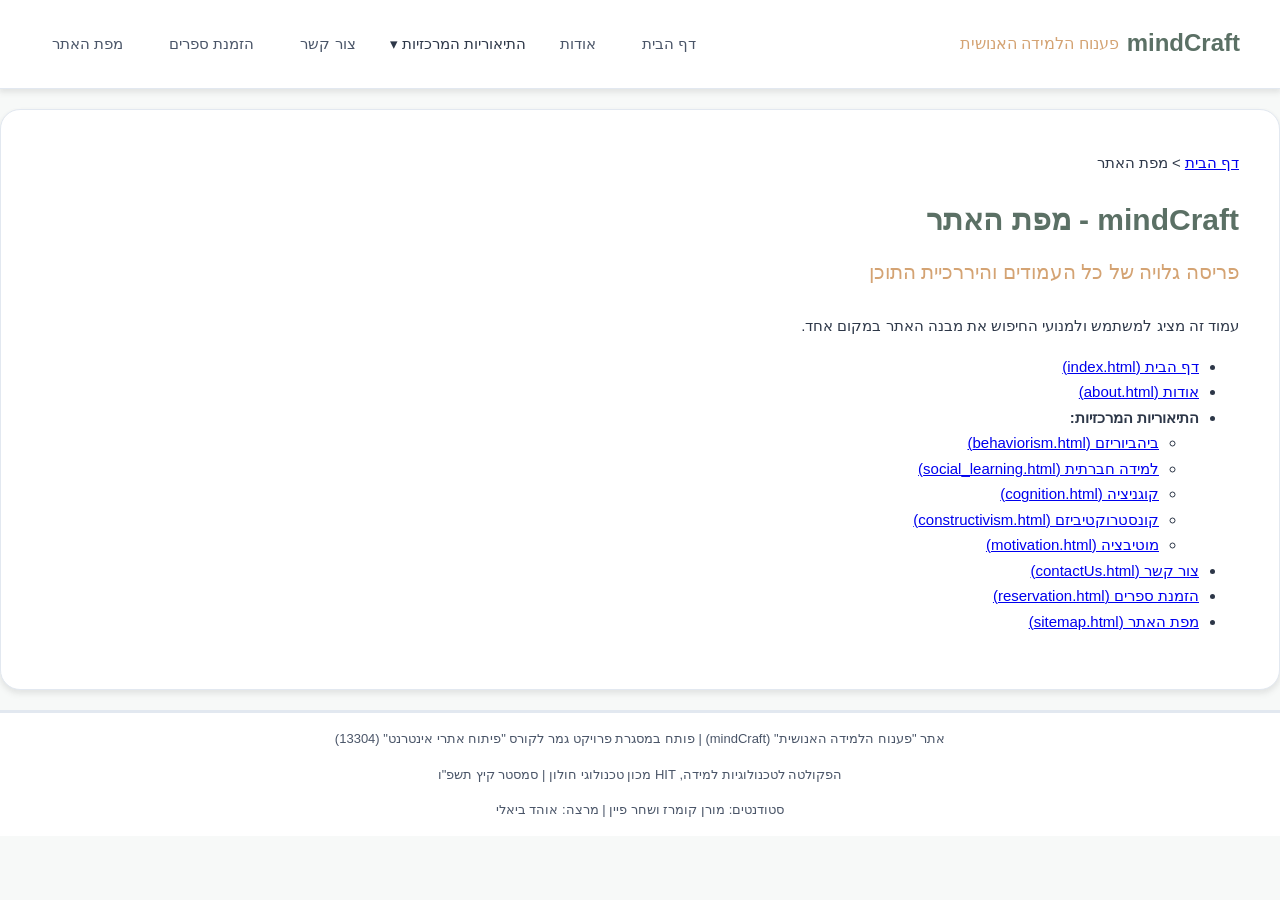
<file: siteMap.html>
﻿<!doctype html>
<html lang="">
<head>
    <meta charset="utf-8" />
    <title>מפת האתר - mindCraft</title>
    <link rel="icon" type="image/jpeg" href="logo.jpeg">
    <meta name="description" content="מפת האתר וניווט נוח בין העמודים בו" />
    <meta name="keywords" content="מפת אתר, ניווט, תפריט" />
    <meta name="author" content="מורן קומרז ושחר פיין" />
    <meta name="viewport" content="width=device-width, initial-scale=1.0, user-scalable=yes">
    <!-- CSS -->
    <!--<link href="styles/reset.css" rel="stylesheet" />-->
    <link href="myStyle.css" rel="stylesheet" />

    <!-- Scripts -->
    <script src="JavaScript.js" type="text/javascript">  </script>
</head>

<body>
    <div id="container">

        <header>
            <div class="nav-container">
                <a href="index.html" class="logo">mindCraft <span>פענוח הלמידה האנושית</span></a>
                <nav>
                    <ul>
                        <li><a href="index.html">דף הבית</a></li>
                        <li><a href="about.html">אודות</a></li>
                        <li class="dropdown">
                            התיאוריות המרכזיות ▾
                            <div class="dropdown-content">
                                <a href="behaviorism.html">ביהביוריזם</a>
                                <a href="social_learning.html">למידה חברתית</a>
                                <a href="cognition.html">קוגניציה</a>
                                <a href="constructivism.html">קונסטרוקטיביזם</a>
                                <a href="motivation.html">מוטיבציה</a>
                            </div>
                        </li>
                        <li><a href="contactUs.html">צור קשר</a></li>
                        <li><a href="reservation.html">הזמנת ספרים</a></li>
                        <li><a href="siteMap.html">מפת האתר</a></li>
                    </ul>
                </nav>
            </div>
        </header>
        
        <section>
            <div>
                <a href="index.html">דף הבית</a> &gt; <span>מפת האתר</span>
            </div>
            <h1>mindCraft - מפת האתר</h1>
            <h2>פריסה גלויה של כל העמודים והיררכיית התוכן</h2>
            <p>עמוד זה מציג למשתמש ולמנועי החיפוש את מבנה האתר במקום אחד.</p>

            <ul class="sitemap-tree">
                <li><a href="index.html">דף הבית (index.html)</a></li>
                <li><a href="about.html">אודות (about.html)</a></li>
                <li>
                    <strong>התיאוריות המרכזיות:</strong>
                    <ul class="sitemap-tree">
                        <li><a href="behaviorism.html">ביהביוריזם (behaviorism.html)</a></li>
                        <li><a href="social_learning.html">למידה חברתית (social_learning.html)</a></li>
                        <li><a href="cognition.html">קוגניציה (cognition.html)</a></li>
                        <li><a href="constructivism.html">קונסטרוקטיביזם (constructivism.html)</a></li>
                        <li><a href="motivation.html">מוטיבציה (motivation.html)</a></li>
                    </ul>
                </li>
                <li><a href="contactUs.html">צור קשר (contactUs.html)</a></li>
                <li><a href="reservation.html">הזמנת ספרים (reservation.html)</a></li>
                <li><a href="siteMap.html">מפת האתר (sitemap.html)</a></li>
            </ul>
        </section>
    </div>

<footer>
    <p>אתר "פענוח הלמידה האנושית" (mindCraft) | פותח במסגרת פרויקט גמר לקורס "פיתוח אתרי אינטרנט" (13304)</p>
    <p>הפקולטה לטכנולוגיות למידה, HIT מכון טכנולוגי חולון | סמסטר קיץ תשפ"ו</p>
    <p>סטודנטים: מורן קומרז ושחר פיין | מרצה: אוהד ביאלי</p>
</footer>
</body>

</html>
</file>
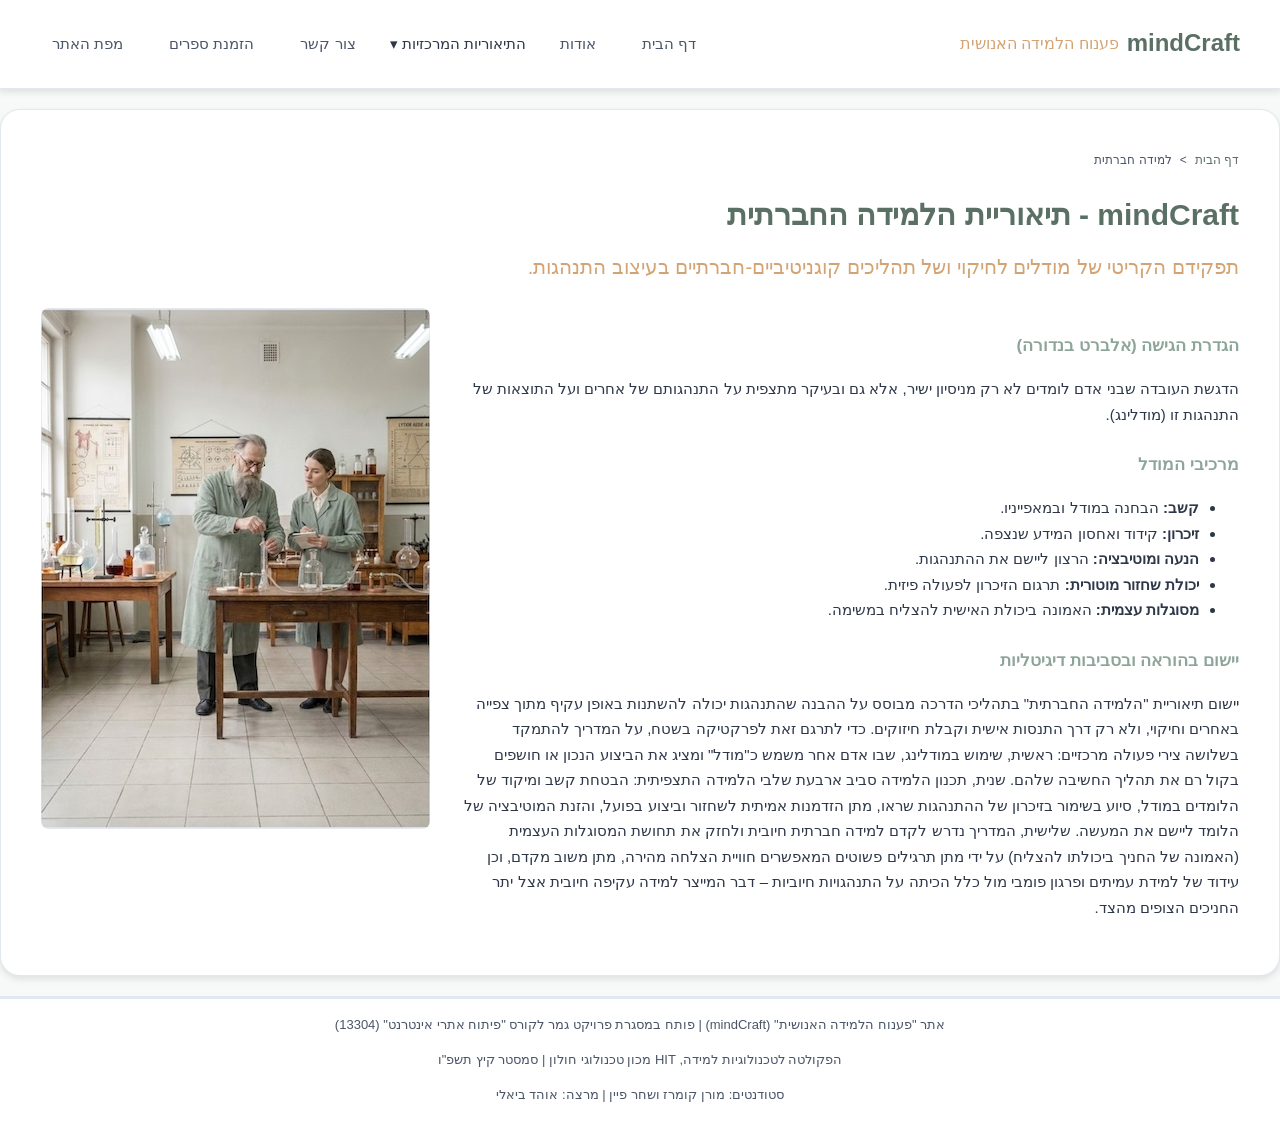
<file: social_learning.html>
﻿<!doctype html>
<html lang="">
<head>
    <meta charset="utf-8" />
    <title> למידה חברתית - mindCraft</title>
    <link rel="icon" type="image/jpeg" href="logo.jpeg">
    <meta name="description" content="תפקידם הקריטי של מודלים לחיקוי ושל תהליכים קוגניטיביים-חברתיים בעיצוב התנהגות" />
    <meta name="keywords" content="למידה חברתית, אלברט בנדורה, מודלינג" />
    <meta name="author" content="מורן קומרז ושחר פיין" />
    <meta name="viewport" content="width=device-width, initial-scale=1.0, user-scalable=yes">
    <!-- CSS -->
    <!--<link href="styles/reset.css" rel="stylesheet" />-->
    <link href="myStyle.css" rel="stylesheet" />

    <!-- Scripts -->
    <script src="JavaScript.js" type="text/javascript">  </script>
</head>
<body>

<header>
    <div class="nav-container">
        <a href="index.html" class="logo">mindCraft <span>פענוח הלמידה האנושית</span></a>
        <nav>
            <ul>
                <li><a href="index.html">דף הבית</a></li>
                <li><a href="about.html">אודות</a></li>
                <li class="dropdown">
                    התיאוריות המרכזיות ▾
                    <div class="dropdown-content">
                        <a href="behaviorism.html">ביהביוריזם</a>
                        <a href="social_learning.html">למידה חברתית</a>
                        <a href="cognition.html">קוגניציה</a>
                        <a href="constructivism.html">קונסטרוקטיביזם</a>
                        <a href="motivation.html">מוטיבציה</a>
                    </div>
                </li>
                <li><a href="contactUs.html">צור קשר</a></li>
                <li><a href="reservation.html">הזמנת ספרים</a></li>
                <li><a href="siteMap.html">מפת האתר</a></li>
            </ul>
        </nav>
    </div>
</header>

    <section>
        <div class="breadcrumbs">
            <a href="index.html">דף הבית</a> &gt; <span>למידה חברתית</span>
        </div>
        <h1>mindCraft - תיאוריית הלמידה החברתית</h1>
        <h2>תפקידם הקריטי של מודלים לחיקוי ושל תהליכים קוגניטיביים-חברתיים בעיצוב התנהגות.</h2>

        <div class="content-grid">
            <div>
                <h3>הגדרת הגישה (אלברט בנדורה)</h3>
                <p>הדגשת העובדה שבני אדם לומדים לא רק מניסיון ישיר, אלא גם ובעיקר מתצפית על התנהגותם של אחרים ועל התוצאות של התנהגות זו (מודלינג).</p>

                <h3>מרכיבי המודל</h3>
                <ul class="styled-list">
                    <li><strong>קשב:</strong> הבחנה במודל ובמאפייניו.</li>
                    <li><strong>זיכרון:</strong> קידוד ואחסון המידע שנצפה.</li>
                    <li><strong>הנעה ומוטיבציה:</strong> הרצון ליישם את ההתנהגות.</li>
                    <li><strong>יכולת שחזור מוטורית:</strong> תרגום הזיכרון לפעולה פיזית.</li>
                    <li><strong>מסוגלות עצמית:</strong> האמונה ביכולת האישית להצליח במשימה.</li>
                </ul>

                <h3>יישום בהוראה ובסביבות דיגיטליות</h3>
                <p>יישום תיאוריית "הלמידה החברתית" בתהליכי הדרכה מבוסס על ההבנה שהתנהגות יכולה להשתנות באופן עקיף מתוך צפייה באחרים וחיקוי, ולא רק דרך התנסות אישית וקבלת חיזוקים. כדי לתרגם זאת לפרקטיקה בשטח, על המדריך להתמקד בשלושה צירי פעולה מרכזיים: ראשית, שימוש במודלינג, שבו אדם אחר משמש כ"מודל" ומציג את הביצוע הנכון או חושפים בקול רם את תהליך החשיבה שלהם. שנית, תכנון הלמידה סביב ארבעת שלבי הלמידה התצפיתית: הבטחת קשב ומיקוד של הלומדים במודל, סיוע בשימור בזיכרון של ההתנהגות שראו, מתן הזדמנות אמיתית לשחזור וביצוע בפועל, והזנת המוטיבציה של הלומד ליישם את המעשה. שלישית, המדריך נדרש לקדם למידה חברתית חיובית ולחזק את תחושת המסוגלות העצמית (האמונה של החניך ביכולתו להצליח) על ידי מתן תרגילים פשוטים המאפשרים חוויית הצלחה מהירה, מתן משוב מקדם, וכן עידוד של למידת עמיתים ופרגון פומבי מול כלל הכיתה על התנהגויות חיוביות – דבר המייצר למידה עקיפה חיובית אצל יתר החניכים הצופים מהצד.</p>
            </div>
            <div>
                <img  src="social_learning.jpeg" alt="מדענית צופה בפרופסור שלה עורך ניסוי" title="מדענית צופה בפרופסור שלה עורך ניסוי">
        </div>
        </div>
    </section>


<footer>
    <p>אתר "פענוח הלמידה האנושית" (mindCraft) | פותח במסגרת פרויקט גמר לקורס "פיתוח אתרי אינטרנט" (13304)</p>
    <p>הפקולטה לטכנולוגיות למידה, HIT מכון טכנולוגי חולון | סמסטר קיץ תשפ"ו</p>
    <p>סטודנטים: מורן קומרז ושחר פיין | מרצה: אוהד ביאלי</p>
</footer>
</body>

</html>
</file>
<file: myStyle.css>
﻿/* תגיות סמנטיות */
body 
{
    font-family: 'Heebo', sans-serif;
    background-color: #f7f9f8;
    color: #2d3748;
    font-size: 15px;
    line-height: 1.7;
    direction: rtl;
    padding: 0;
    margin: 0;
}

header {
    background-color: #ffffff;
    border-bottom: 1px solid #e2e8f0;
    position: sticky;
    z-index: 1000;
    top: 0;
    box-shadow: 0 4px 6px 1px rgba(0, 0, 0, 0.05), 0 2px 4px 1px rgba(0, 0, 0, 0.03);
}

section {
    background-color: #ffffff;
    border-radius: 20px;
    padding: 40px;
    margin: 20px auto;
    max-width: 1200px;
    box-shadow: 0 4px 6px 1px rgba(0, 0, 0, 0.05), 0 2px 4px 1px rgba(0, 0, 0, 0.03);
    border: 1px solid #e2e8f0;
}

footer {
    background-color: #ffffff;
    border-top: 3px solid #e2e8f0;
    text-align: center;
    padding: 2px;
    margin: 20px auto 0 auto;
    color: #4a5568;
    font-size: 13px;
}

/* כותרות */
h1 {
    font-size: 30px;
    color: #5b7065;
    margin-bottom: 16px;
    font-weight: 700;
    line-height: 1.3;
}

h2 {
    font-size: 20px;
    color: #d4a373;
    margin-bottom: 24px;
    font-weight: 500;
}

h3 {
    font-size: 17px;
    color: #8da499;
    margin-top: 24px;
    margin-bottom: 12px;
}


/* תפריטים - פירורילחם ותפריט ניווט */
.breadcrumbs {
    font-size: 15px;
    color: #4a5568;
    margin-bottom: 15px;
    display: flex;
    gap: 3px;
    align-items: center;
}

.breadcrumbs {
    font-size: 12px;
    color: #4a5568;
    margin-bottom: 20px;
    display: flex;
    gap: 8px;
    align-items: center;
}

.breadcrumbs a {
    color: #5b7065;
    text-decoration: none;
}

.breadcrumbs a:hover {
    text-decoration: underline;
}

.nav-container {
    max-width: 1200px;
    margin: 0 auto;
    padding: 16px 32px;
    display: flex;
    justify-content: space-between;
    align-items: center;
    flex-wrap: wrap;
}

nav a {
    text-decoration: none;
    color: #4a5568;
    font-weight: 500;
    font-size: 15px;
    padding: 8px 12px;
    border-radius: 8px;
}

nav a:hover, nav a:focus {
    color:  #5b7065;
    background-color: #d8e2dc;
}

nav ul {
    list-style: none;
    display: flex;
    gap: 22px;
    align-items: center;
    flex-wrap: wrap;
}

.dropdown {
    position: relative;
}

.dropdown-content {
    display: none;
    position: absolute;
    right: 0;
    background-color: #ffffff;
    min-width: 220px;
    box-shadow: 0 4px 6px 1px rgba(0, 0, 0, 0.05), 0 2px 4px 1px rgba(0, 0, 0, 0.03);
    border-radius: 12px;
    border: 1px solid #e2e8f0;
    padding: 8px 0;
    z-index: 10;
}

.dropdown:hover .dropdown-content {
    display: block;
}

.dropdown-content a {
    display: block;
    padding: 8px 16px;
    color: #2d3748;
}

.dropdown-content a:hover {
    background-color:#e9edc9;
    color: #5b7065;
}

/* לוגו */
.logo {
    font-weight: 800;
    font-size: 24px;
    color: #5b7065;
    text-decoration: none;
    display: flex;
    align-items: center;
    gap: 8px;
}

.logo span {
    color: #d4a373;
    font-weight: 400;
    font-size: 16px;
}


/* תוכן */
.content-grid {
    display: grid;
    grid-template-columns: 2fr 1fr;
    gap: 32px;
    align-items: start;
}

.content {
    display: grid;
    grid-template-columns: 2fr 1fr;
    gap: 2px;
    align-items: start;
}


/* כפתורים כעיצוב כרטיסיות בדף הבית */
.btn {
    display: inline-block;
    background-color:  #5b7065;
    color: white;
    padding: 12px 20px;
    border-radius: 50px;
    text-decoration: none;
    font-weight: 500;
    margin-top: 10px;
    margin-bottom: 20px;
    border: none;
    cursor: pointer;
}

.btn:hover {
    background-color: #8da499;
}

.cards-grid {
    display: grid;
    grid-template-columns: repeat(auto-fit, minmax(280px, 1fr));
    gap: 25px;
    margin-top: 32px;
}

.card {
    background-color: #f7f9f8;
    border: 1px solid #e2e8f0;
    border-radius:12px;
    padding:30px;
    display: flex;
    flex-direction: column;
    justify-content: space-between;
}

.card h3 {
    color: #5b7065;
    margin-top: 0;
}

.card a {
    color: #d4a373;
    text-decoration: none;
    font-weight: 500;
    margin-top: 20px;
    display: inline-block;
}

.card a:hover {
    text-decoration: underline;
}

/* עיצוב של דף הבית */

.hero {
    display: grid;
    gap: 40px; 
    align-items: center;
    grid-template-columns: 1.5fr 1fr;
    margin-bottom: 40px; 
}

.hero-image img {
    border-radius: 12px; 
    box-shadow: 0 4px 6px 1px rgba(0, 0, 0, 0.05);
}

/* עיצוב של התמונות */
img {
    max-width: 100%;
    height: auto;
    border-radius: 8px;
    
}

#title {
    font-size: 46px;
}

.form-input {
    width: 100%;
    box-sizing: border-box;
    padding: 8px;
    border: 1px solid #e2e8f0;
    border-radius: 8px;
    outline: none;
    transition: border-color 0.3s ease;
    font-family: inherit; 
}

input[type="email"]:valid:not(:placeholder-shown) {
    border: 2px solid #5b7065;
}

input[type="email"]:invalid:not(:placeholder-shown) {
    border: 2px solid #e53e3e;
}

#submitBtn:disabled {
    background-color: #cbd5e0;
    cursor: not-allowed;
    opacity: 0.7;
}

#submitBtn:not(:disabled) {
    cursor: pointer;
}

.role-img {
    max-width: 200px;
    margin: 5px;
    border-radius: 8px;
}

.topic-img {
    opacity: 0.3;
    max-width: 120px;
    margin: 5px;
    border-radius: 8px;
    transition: opacity 0.3s ease;
}

.hidden {
    display: none;
}

.highlight {
    opacity: 1;
}
</file>
